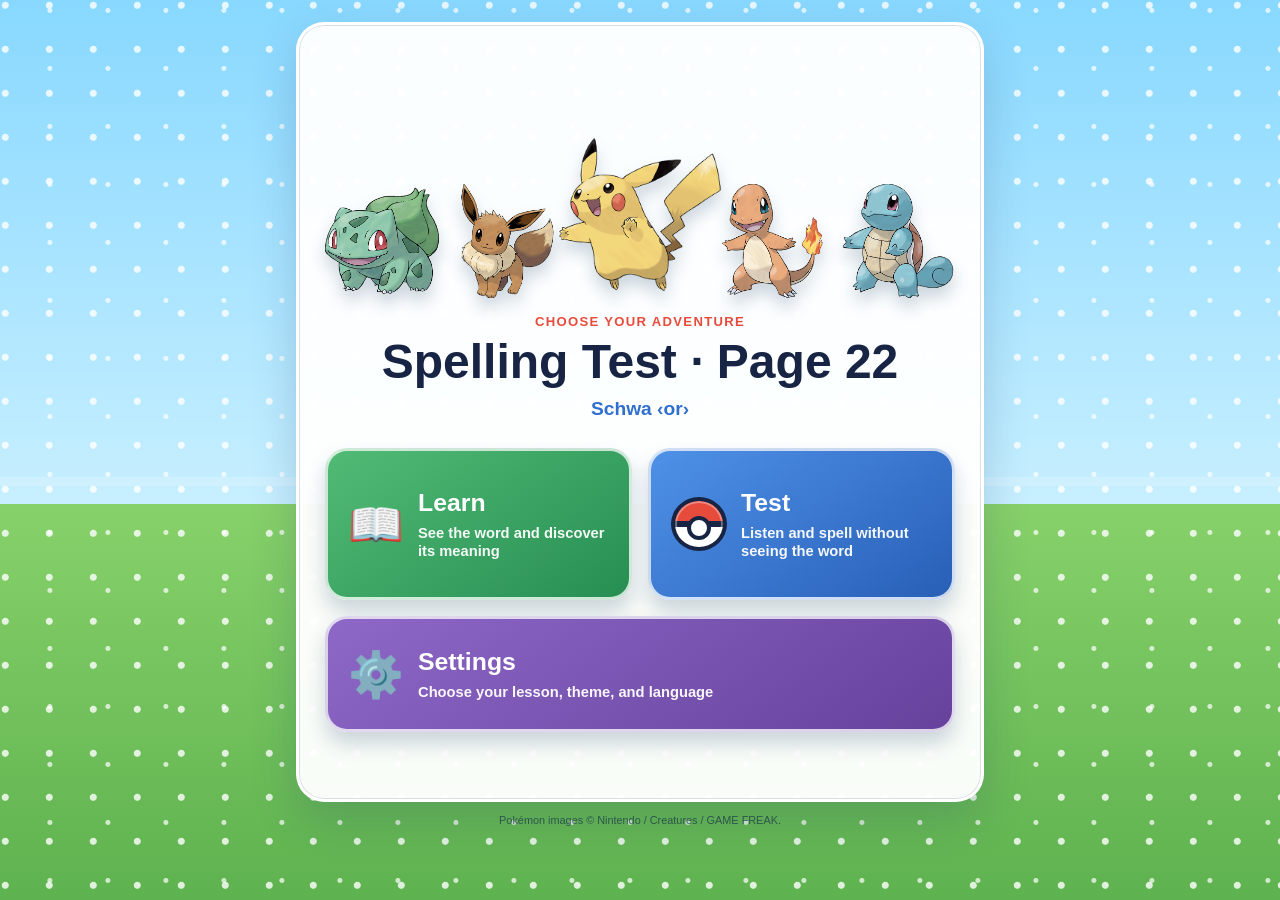
<file: docs/index.html>
<!doctype html>
<html lang="en">
  <head>
    <meta charset="utf-8">
    <meta name="viewport" content="width=device-width, initial-scale=1">
    <meta http-equiv="Cache-Control" content="no-store, no-cache, must-revalidate">
    <meta http-equiv="Pragma" content="no-cache">
    <title>Spelling Test</title>
    <link rel="stylesheet" href="styles.css?v=sharing-20260719-1">
  </head>
  <body>
    <main class="app" aria-live="polite">
      <section id="intro-screen" class="screen intro-screen">
        <div id="pokemon-lineup" class="pokemon-lineup" aria-label="Pikachu, Eevee, Bulbasaur, Charmander, and Squirtle">
          <img src="pokemon/bulbasaur.png?v=pokemon-modes-20260718-1" alt="Bulbasaur">
          <img src="pokemon/eevee.png?v=pokemon-modes-20260718-1" alt="Eevee">
          <img class="lineup-star" src="pokemon/pikachu.png?v=pokemon-modes-20260718-1" alt="Pikachu">
          <img src="pokemon/charmander.png?v=pokemon-modes-20260718-1" alt="Charmander">
          <img src="pokemon/squirtle.png?v=pokemon-modes-20260718-1" alt="Squirtle">
        </div>
        <div id="collection-lineup" class="collection-lineup is-hidden" aria-hidden="true"></div>

        <header class="intro-header">
          <p id="intro-eyebrow" class="eyebrow">Choose your adventure</p>
          <h1 id="intro-title">Spelling Test</h1>
          <p id="intro-topic" class="intro-topic">Listen, learn, and spell</p>
        </header>

        <div class="mode-grid" aria-label="Choose a mode">
          <button id="choose-learn" class="mode-card mode-learn" type="button">
            <span class="mode-icon" aria-hidden="true">📖</span>
            <span class="mode-copy">
              <strong>Learn</strong>
              <small>See the word and discover its meaning</small>
            </span>
          </button>
          <button id="choose-test" class="mode-card mode-test" type="button">
            <span class="mode-icon pokeball-icon" aria-hidden="true"></span>
            <span class="mode-copy">
              <strong>Test</strong>
              <small>Listen and spell without seeing the word</small>
            </span>
          </button>
          <button id="choose-settings" class="mode-card mode-settings" type="button">
            <span class="mode-icon" aria-hidden="true">⚙️</span>
            <span class="mode-copy">
              <strong>Settings</strong>
              <small>Choose your lesson, theme, and language</small>
            </span>
          </button>
        </div>
      </section>

      <section id="settings-screen" class="screen settings-screen is-hidden">
        <header class="settings-header">
          <button id="close-settings" class="quiet-button" type="button">← Back</button>
          <p id="settings-eyebrow" class="eyebrow">Make it yours</p>
          <h1 id="settings-title">Settings</h1>
          <p id="settings-description" class="settings-description">Pick how your spelling adventure looks and sounds.</p>
        </header>

        <div class="settings-groups">
          <fieldset class="setting-group">
            <legend id="lesson-legend">Choose lesson</legend>
            <div id="lesson-options" class="choice-grid" aria-describedby="lesson-note"></div>
            <p id="lesson-note" class="setting-note">The lesson resets to the current lesson when you open the app again.</p>
          </fieldset>

          <fieldset class="setting-group">
            <legend id="theme-legend">Choose theme</legend>
            <div id="theme-options" class="choice-grid theme-choices"></div>
          </fieldset>

          <fieldset class="setting-group">
            <legend id="language-legend">Choose language</legend>
            <div id="language-options" class="choice-grid language-choices"></div>
          </fieldset>
        </div>
      </section>

      <section id="practice-screen" class="screen practice-screen is-hidden">
        <header class="practice-header">
          <button id="change-mode" class="quiet-button" type="button">← Modes</button>
          <p id="progress" class="progress">1 of 1</p>
        </header>

        <div class="practice-title">
          <div>
            <p id="mode-label" class="eyebrow">Learn mode</p>
            <h1 id="practice-heading">Learn the word</h1>
          </div>
          <img id="buddy-image" class="buddy-image" src="pokemon/pikachu.png?v=pokemon-modes-20260718-1" alt="Pikachu">
          <div id="buddy-symbol" class="buddy-symbol is-hidden" aria-hidden="true"></div>
        </div>

        <div class="word-card">
          <p id="prompt" class="prompt">Look, listen, and say it</p>
          <p id="word" class="word"></p>
          <button id="repeat" class="listen-button" type="button">
            <span aria-hidden="true">🔊</span>
            <span id="repeat-label">Hear the word</span>
          </button>
        </div>

        <button id="meaning" class="meaning-button" type="button">What does it mean?</button>

        <div class="navigation" aria-label="Word navigation">
          <button id="back" class="back-button" type="button">Back</button>
          <button id="next" class="next-button" type="button">Next</button>
        </div>
        <p id="status" class="status" role="status"></p>
      </section>

      <section id="finish-screen" class="screen finish-screen is-hidden">
        <img id="finish-pokemon" class="finish-pokemon" src="pokemon/jigglypuff.png?v=pokemon-modes-20260718-1" alt="Jigglypuff">
        <div id="finish-symbol" class="finish-symbol is-hidden" aria-hidden="true"></div>
        <p id="finish-eyebrow" class="eyebrow">Adventure complete</p>
        <h1 id="finish-heading">Great job!</h1>
        <p id="finish-message" class="finish-message">You finished all the words.</p>
        <ol id="word-list" class="word-list"></ol>
        <div class="finish-actions">
          <button id="finish-restart" class="next-button" type="button">Do it again</button>
          <button id="finish-modes" class="quiet-button finish-modes" type="button">Choose another mode</button>
        </div>
      </section>

      <dialog id="learn-dialog" class="learn-dialog" aria-labelledby="learn-word">
        <div class="learn-card">
          <button id="close-learn" class="close-learn" type="button" aria-label="Close meaning card">×</button>
          <p id="meaning-eyebrow" class="eyebrow">Word meaning</p>
          <h2 id="learn-word"></h2>
          <img id="learn-image" class="learn-image" alt="">
          <p id="learn-definition" class="learn-definition"></p>
          <button id="play-definition" class="play-definition" type="button">🔊 Hear the meaning</button>
          <a id="image-credit" class="image-credit" href="https://openmoji.org/" target="_blank" rel="noopener"></a>
        </div>
      </dialog>
    </main>

    <footer id="legal-note" class="legal-note">Pokémon images © Nintendo / Creatures / GAME FREAK.</footer>
    <script src="app.js?v=sharing-20260719-1"></script>
  </body>
</html>
</file>
<file: docs/styles.css>
:root {
  color-scheme: light;
  --ink: #172443;
  --muted: #5e6980;
  --blue: #2f6fce;
  --blue-dark: #2255a4;
  --red: #e74b3c;
  --red-dark: #bd332a;
  --yellow: #ffd74a;
  --green: #43aa68;
  --line: rgba(23, 36, 67, 0.14);
  --shadow: rgba(26, 58, 106, 0.2);
}

* {
  box-sizing: border-box;
}

body {
  margin: 0;
  min-height: 100vh;
  color: var(--ink);
  font-family: "Trebuchet MS", "Arial Rounded MT Bold", "Segoe UI", sans-serif;
  background:
    radial-gradient(circle at 12% 12%, rgba(255, 255, 255, 0.8) 0 3px, transparent 4px),
    radial-gradient(circle at 86% 18%, rgba(255, 255, 255, 0.7) 0 2px, transparent 3px),
    linear-gradient(180deg, #88d8ff 0%, #c7efff 56%, #87d16a 56%, #5eb24f 100%);
  background-size: 44px 44px, 58px 58px, auto;
  overflow-x: hidden;
}

body::after {
  content: "";
  position: fixed;
  inset: 0;
  pointer-events: none;
  background: linear-gradient(180deg, transparent 0 53%, rgba(255, 255, 255, 0.2) 53% 54%, transparent 54%);
}

body[data-theme="space"] {
  background:
    radial-gradient(circle at 14% 16%, #fff 0 2px, transparent 3px),
    radial-gradient(circle at 78% 28%, #ffe66d 0 2px, transparent 3px),
    linear-gradient(155deg, #111b4c 0%, #303582 50%, #7958a8 100%);
  background-size: 54px 54px, 72px 72px, auto;
}

body[data-theme="magic"] {
  background:
    radial-gradient(circle at 18% 18%, rgba(255, 241, 163, 0.9) 0 3px, transparent 4px),
    radial-gradient(circle at 82% 22%, rgba(255, 255, 255, 0.75) 0 2px, transparent 3px),
    linear-gradient(150deg, #503590 0%, #8852a8 52%, #d874a8 100%);
  background-size: 64px 64px, 48px 48px, auto;
}

body[data-theme="ocean"] {
  background:
    radial-gradient(circle at 18% 18%, rgba(255, 255, 255, 0.65) 0 4px, transparent 5px),
    radial-gradient(circle at 80% 34%, rgba(182, 246, 255, 0.7) 0 3px, transparent 4px),
    linear-gradient(180deg, #63d4ef 0%, #1a9fcb 48%, #086ba4 100%);
  background-size: 72px 72px, 52px 52px, auto;
}

.app {
  position: relative;
  z-index: 1;
  width: min(100%, 720px);
  margin: 0 auto;
  padding: 22px 16px 12px;
}

.screen {
  position: relative;
  overflow: hidden;
  padding: 26px;
  border: 3px solid rgba(255, 255, 255, 0.9);
  border-radius: 28px;
  background: rgba(255, 255, 255, 0.96);
  box-shadow: 0 18px 46px var(--shadow), inset 0 0 0 1px var(--line);
}

.is-hidden {
  display: none;
}

.intro-screen {
  min-height: min(780px, calc(100vh - 54px));
  display: flex;
  flex-direction: column;
  justify-content: center;
}

.intro-screen.is-hidden {
  display: none;
}

.pokemon-lineup {
  display: flex;
  align-items: flex-end;
  justify-content: center;
  height: 224px;
  margin: -12px -16px 10px;
}

.pokemon-lineup img {
  width: 19%;
  max-height: 150px;
  object-fit: contain;
  filter: drop-shadow(0 10px 8px rgba(20, 53, 92, 0.2));
}

.pokemon-lineup .lineup-star {
  width: 27%;
  max-height: 220px;
  margin-inline: -3%;
  z-index: 1;
}

.collection-lineup {
  display: flex;
  height: 224px;
  align-items: center;
  justify-content: center;
  gap: clamp(5px, 2vw, 14px);
  margin: -12px -16px 10px;
}

.collection-lineup span {
  display: grid;
  width: clamp(58px, 16vw, 102px);
  aspect-ratio: 1;
  place-items: center;
  border: 3px solid rgba(255, 255, 255, 0.9);
  border-radius: 50%;
  background: linear-gradient(145deg, rgba(255, 255, 255, 0.98), rgba(235, 244, 255, 0.88));
  box-shadow: 0 12px 18px rgba(20, 39, 92, 0.2);
  font-size: clamp(2rem, 8vw, 4rem);
  transform: rotate(-5deg);
}

.collection-lineup span:nth-child(even) {
  transform: translateY(18px) rotate(5deg);
}

.collection-lineup span:nth-child(3) {
  width: clamp(72px, 20vw, 126px);
  transform: translateY(-8px);
}

.pokemon-lineup.is-hidden,
.collection-lineup.is-hidden,
.buddy-image.is-hidden,
.buddy-symbol.is-hidden,
.finish-pokemon.is-hidden,
.finish-symbol.is-hidden {
  display: none;
}

.intro-header {
  text-align: center;
}

.eyebrow {
  margin: 0 0 8px;
  color: var(--red);
  font-size: 0.82rem;
  font-weight: 900;
  letter-spacing: 1.3px;
  text-transform: uppercase;
}

h1 {
  margin: 0;
  font-size: clamp(2rem, 7vw, 3rem);
  line-height: 1.04;
}

.intro-topic {
  margin: 12px 0 0;
  color: var(--blue);
  font-size: 1.2rem;
  font-weight: 800;
}

.mode-grid {
  display: grid;
  grid-template-columns: 1fr 1fr;
  gap: 16px;
  margin-top: 28px;
}

button {
  border: 0;
  font: inherit;
  cursor: pointer;
  touch-action: manipulation;
  transition: transform 120ms ease, box-shadow 120ms ease;
}

button:hover {
  transform: translateY(-2px);
}

button:active {
  transform: translateY(1px);
}

button:focus-visible {
  outline: 4px solid var(--yellow);
  outline-offset: 3px;
}

button:disabled {
  opacity: 0.42;
  cursor: default;
  transform: none;
}

.mode-card {
  display: flex;
  min-height: 152px;
  align-items: center;
  gap: 14px;
  padding: 20px;
  border: 3px solid rgba(255, 255, 255, 0.75);
  border-radius: 22px;
  color: white;
  text-align: left;
  box-shadow: 0 12px 20px rgba(24, 57, 103, 0.2);
}

.mode-learn {
  background: linear-gradient(145deg, #51bb75, #278e53);
}

.mode-test {
  background: linear-gradient(145deg, #4f91e8, #285fb7);
}

.mode-settings {
  grid-column: 1 / -1;
  min-height: 116px;
  background: linear-gradient(145deg, #8d68c7, #66429d);
}

.mode-icon {
  flex: 0 0 56px;
  font-size: 2.8rem;
  text-align: center;
}

.pokeball-icon {
  width: 54px;
  height: 54px;
  border: 4px solid var(--ink);
  border-radius: 50%;
  background: linear-gradient(180deg, var(--red) 0 43%, var(--ink) 43% 57%, #fff 57% 100%);
  box-shadow: inset 0 0 0 2px rgba(255, 255, 255, 0.35);
}

.pokeball-icon::after {
  content: "";
  display: block;
  width: 16px;
  height: 16px;
  margin: 15px auto 0;
  border: 4px solid var(--ink);
  border-radius: 50%;
  background: white;
}

.mode-copy {
  display: flex;
  flex-direction: column;
  gap: 7px;
}

.mode-copy strong {
  font-size: 1.55rem;
}

.mode-copy small {
  font-size: 0.92rem;
  font-weight: 700;
  line-height: 1.25;
  opacity: 0.95;
}

.settings-screen {
  min-height: min(780px, calc(100vh - 54px));
}

.settings-header {
  text-align: center;
}

.settings-header .quiet-button {
  display: block;
  margin-bottom: 22px;
}

.settings-description {
  max-width: 520px;
  margin: 12px auto 0;
  color: var(--muted);
  font-size: 1.05rem;
  font-weight: 700;
  line-height: 1.45;
}

.settings-groups {
  display: grid;
  gap: 18px;
  margin-top: 26px;
}

.setting-group {
  min-width: 0;
  margin: 0;
  padding: 18px;
  border: 2px solid #dce8f6;
  border-radius: 20px;
  background: #f8fbff;
}

.setting-group legend {
  padding: 0 8px;
  color: var(--ink);
  font-size: 1.1rem;
  font-weight: 900;
}

.choice-grid {
  display: grid;
  grid-template-columns: repeat(2, minmax(0, 1fr));
  gap: 10px;
}

.choice-card {
  display: flex;
  min-height: 66px;
  align-items: center;
  gap: 10px;
  padding: 12px 14px;
  border: 2px solid #d8e3f1;
  border-radius: 15px;
  color: var(--ink);
  background: #fff;
  text-align: left;
  font-size: 0.95rem;
  font-weight: 900;
  box-shadow: 0 5px 10px rgba(24, 57, 103, 0.08);
}

.choice-card[aria-pressed="true"] {
  border-color: var(--blue);
  background: #eaf3ff;
  box-shadow: 0 0 0 2px rgba(47, 111, 206, 0.14), 0 6px 12px rgba(24, 57, 103, 0.1);
}

.choice-card[aria-pressed="true"]::after {
  content: "✓";
  margin-left: auto;
  color: var(--blue);
  font-size: 1.2rem;
}

.choice-symbol {
  flex: 0 0 auto;
  font-size: 1.65rem;
}

.setting-note {
  margin: 10px 2px 0;
  color: var(--muted);
  font-size: 0.82rem;
  font-weight: 700;
  line-height: 1.4;
}

.practice-header {
  display: flex;
  align-items: center;
  justify-content: space-between;
  gap: 12px;
}

.quiet-button {
  min-height: 46px;
  padding: 9px 14px;
  border-radius: 14px;
  background: #eef4fb;
  color: var(--blue-dark);
  font-weight: 900;
}

.progress {
  margin: 0;
  color: var(--muted);
  font-weight: 900;
}

.practice-title {
  display: flex;
  min-height: 160px;
  align-items: center;
  justify-content: space-between;
  gap: 10px;
  padding-left: 10px;
}

.practice-title h1 {
  font-size: clamp(1.8rem, 6vw, 2.7rem);
}

.buddy-image {
  width: 160px;
  height: 150px;
  object-fit: contain;
  filter: drop-shadow(0 9px 7px rgba(20, 53, 92, 0.2));
}

.buddy-symbol {
  display: grid;
  width: 150px;
  height: 150px;
  flex: 0 0 150px;
  place-items: center;
  border-radius: 50%;
  background: linear-gradient(145deg, #fff, #eaf3ff);
  box-shadow: 0 12px 18px rgba(20, 53, 92, 0.16);
  font-size: 5rem;
}

.word-card {
  padding: 22px;
  border: 3px solid #dce8f6;
  border-radius: 24px;
  background: linear-gradient(180deg, #f9fcff 0%, #edf6ff 100%);
  text-align: center;
}

.prompt {
  margin: 0;
  color: var(--muted);
  font-size: 1rem;
  font-weight: 800;
}

.word {
  min-height: 68px;
  margin: 12px 0 18px;
  color: var(--ink);
  font-size: clamp(2.35rem, 10vw, 4rem);
  font-weight: 900;
  line-height: 1.1;
  overflow-wrap: anywhere;
}

.word.is-test-word {
  display: flex;
  align-items: center;
  justify-content: center;
  color: var(--blue);
  font-size: 1.3rem;
}

.listen-button,
.meaning-button,
.navigation button,
.finish-actions button,
.play-definition {
  min-height: 58px;
  border-radius: 17px;
  font-size: 1.06rem;
  font-weight: 900;
  box-shadow: 0 8px 14px rgba(24, 57, 103, 0.16);
}

.listen-button {
  width: min(100%, 340px);
  background: linear-gradient(180deg, #ffdf62, #ffc93d);
  color: var(--ink);
}

.listen-button span:first-child {
  margin-right: 8px;
}

.meaning-button {
  width: 100%;
  margin-top: 14px;
  background: linear-gradient(180deg, #5ac57e, #329b59);
  color: white;
}

.meaning-button.is-hidden {
  display: none;
}

.navigation {
  display: grid;
  grid-template-columns: 1fr 1fr;
  gap: 14px;
  margin-top: 14px;
}

.back-button {
  background: #edf1f7;
  color: var(--ink);
}

.next-button {
  background: linear-gradient(180deg, #4f91e8, #2d65bd);
  color: white;
}

.status {
  min-height: 20px;
  margin: 12px 0 0;
  color: var(--red-dark);
  text-align: center;
  font-weight: 800;
}

.finish-screen {
  min-height: min(720px, calc(100vh - 54px));
  display: flex;
  flex-direction: column;
  align-items: center;
  justify-content: center;
  text-align: center;
}

.finish-screen.is-hidden {
  display: none;
}

.finish-pokemon {
  width: min(58%, 280px);
  max-height: 260px;
  object-fit: contain;
  filter: drop-shadow(0 12px 8px rgba(20, 53, 92, 0.18));
}

.finish-symbol {
  display: grid;
  min-height: 210px;
  place-items: center;
  font-size: clamp(5rem, 18vw, 8rem);
  filter: drop-shadow(0 12px 8px rgba(20, 53, 92, 0.18));
}

.finish-message {
  margin: 14px 0 0;
  color: var(--muted);
  font-weight: 800;
}

.word-list {
  width: min(100%, 480px);
  columns: 2;
  margin: 22px auto;
  padding: 18px 18px 18px 46px;
  border-radius: 18px;
  background: #f2f7fd;
  text-align: left;
  font-size: 1.08rem;
  font-weight: 800;
  line-height: 1.65;
}

.finish-actions {
  display: grid;
  width: min(100%, 420px);
  gap: 12px;
}

.finish-modes {
  width: 100%;
}

.learn-dialog {
  width: min(calc(100% - 24px), 560px);
  padding: 0;
  border: 0;
  border-radius: 25px;
  color: var(--ink);
  background: transparent;
  box-shadow: 0 24px 70px rgba(16, 38, 74, 0.4);
}

.learn-dialog::backdrop {
  background: rgba(13, 32, 62, 0.72);
  backdrop-filter: blur(4px);
}

.learn-card {
  position: relative;
  padding: 30px 24px 24px;
  border: 4px solid var(--yellow);
  border-radius: 25px;
  background: white;
  text-align: center;
}

.learn-card h2 {
  margin: 4px 0 16px;
  font-size: clamp(2rem, 9vw, 3.2rem);
  text-transform: lowercase;
}

.learn-image {
  display: block;
  width: min(100%, 220px);
  height: 200px;
  margin: 0 auto;
  padding: 10px;
  border: 2px solid var(--line);
  border-radius: 18px;
  background: #f8fbff;
  object-fit: contain;
}

.learn-definition {
  max-width: 440px;
  margin: 18px auto;
  font-size: 1.18rem;
  font-weight: 800;
  line-height: 1.45;
}

.play-definition {
  width: min(100%, 340px);
  background: linear-gradient(180deg, #5ac57e, #329b59);
  color: white;
}

.close-learn {
  position: absolute;
  top: 10px;
  right: 10px;
  width: 46px;
  min-height: 46px;
  border-radius: 50%;
  background: #eef4fb;
  color: var(--ink);
  font-size: 1.7rem;
  font-weight: 900;
}

.image-credit {
  display: block;
  width: fit-content;
  margin: 14px auto 0;
  color: var(--muted);
  font-size: 0.72rem;
}

.legal-note {
  position: relative;
  z-index: 1;
  padding: 0 12px 16px;
  color: rgba(20, 45, 70, 0.68);
  font-size: 0.68rem;
  text-align: center;
}

@media (max-width: 560px) {
  .app {
    padding: 10px 8px 8px;
  }

  .screen {
    padding: 18px 14px;
    border-radius: 22px;
  }

  .intro-screen {
    min-height: calc(100vh - 38px);
  }

  .pokemon-lineup {
    height: 176px;
    margin-bottom: 6px;
  }

  .pokemon-lineup img {
    max-height: 112px;
  }

  .pokemon-lineup .lineup-star {
    max-height: 170px;
  }

  .collection-lineup {
    height: 176px;
  }

  .mode-grid {
    grid-template-columns: 1fr;
    gap: 12px;
    margin-top: 22px;
  }

  .mode-card {
    min-height: 106px;
    padding: 14px 18px;
  }

  .mode-settings {
    grid-column: auto;
  }

  .choice-grid,
  .theme-choices {
    grid-template-columns: 1fr;
  }

  .language-choices {
    grid-template-columns: repeat(3, minmax(0, 1fr));
  }

  .language-choices .choice-card {
    min-height: 82px;
    flex-direction: column;
    justify-content: center;
    gap: 4px;
    padding: 8px 4px;
    text-align: center;
    font-size: 0.78rem;
  }

  .language-choices .choice-card[aria-pressed="true"]::after {
    display: none;
  }

  .practice-title {
    min-height: 128px;
    padding-left: 4px;
  }

  .buddy-image {
    width: 122px;
    height: 120px;
  }

  .buddy-symbol {
    width: 110px;
    height: 110px;
    flex-basis: 110px;
    font-size: 3.9rem;
  }

  .word-card {
    padding: 18px 12px;
  }

  .word-list {
    columns: 1;
    max-height: 270px;
    overflow-y: auto;
  }
}

@media (max-width: 360px) {
  .buddy-image {
    width: 98px;
    height: 100px;
  }

  .practice-title h1 {
    font-size: 1.65rem;
  }
}

@media (prefers-reduced-motion: reduce) {
  button {
    transition: none;
  }
}
</file>
